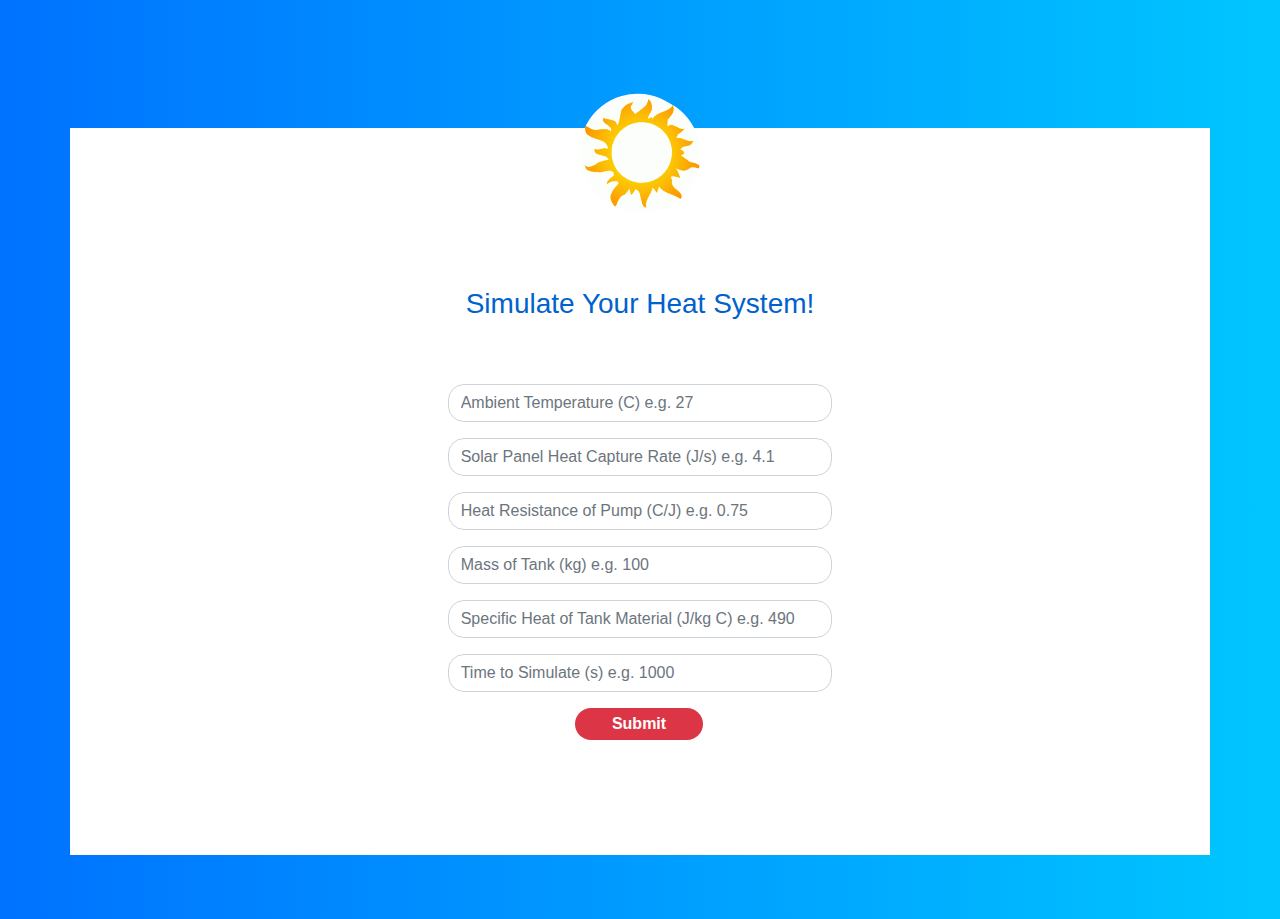
<file: templates/index.html>
<!DOCTYPE html>
<html lang="en">
<link rel="stylesheet" href="/static/styles/home.css">
<link href="//maxcdn.bootstrapcdn.com/bootstrap/4.1.1/css/bootstrap.min.css" rel="stylesheet" id="bootstrap-css">
<script src="//maxcdn.bootstrapcdn.com/bootstrap/4.1.1/js/bootstrap.min.js"></script>
<script src="//cdnjs.cloudflare.com/ajax/libs/jquery/3.2.1/jquery.min.js"></script>
<head>
  <meta charset="UTF-8">
  <meta http-equiv="X-UA-Compatible" content="IE=edge">
  <meta name="viewport" content="width=device-width, initial-scale=1.0">
  <title>Heat Sim</title>
</head>
<div class="container contact-form">
            <div class="contact-image">
                <img src="/static/images/sun.gif" alt="sun_cartoon"/>
            </div>
            <form action="/simulate" method="post">
              <h3>Simulate Your Heat System!</h3>
               <div class="row justify-content-center">
                    <div class="col-md-6">
                        <div class="form-group">
                            <input type="number" name="T" class="form-control" placeholder="Ambient Temperature (C) e.g. 27" step=0.01 min=0.01 />
                        </div>
                        <div class="form-group">
                            <input type="number" name="dT" class="form-control" placeholder="Solar Panel Heat Capture Rate (J/s) e.g. 4.1" step=0.01 min=0.01 />
                        </div>
                        <div class="form-group">
                            <input type="number" name="r" class="form-control" placeholder="Heat Resistance of Pump (C/J) e.g. 0.75" step=0.01 min=0.01 />
                        </div>
                        <div class="form-group">
                          <input type="number" name="m" class="form-control" placeholder="Mass of Tank (kg) e.g. 100" step=0.01 min=0.01 />
                      </div>
                      <div class="form-group">
                          <input type="number" name="cp" class="form-control" placeholder="Specific Heat of Tank Material (J/kg C) e.g. 490" step=0.01 min=0.01 />
                      </div>
                      <div class="form-group">
                          <input type="number" name="time" class="form-control" placeholder="Time to Simulate (s) e.g. 1000" step=1 min=1 />
                      </div>
                        <div class="form-group" style="margin-left:33%">
                            <input type="submit" name="btnSubmit" class="btnContact"/>
                        </div>
                    </div>
                </div>
            </form>
</div>
</file>
<file: static/styles/home.css>
body{
  background: -webkit-linear-gradient(left, #0072ff, #00c6ff);
}
.contact-form{
  background: #fff;
  margin-top: 10%;
  margin-bottom: 5%;
  width: 70%;
}
.contact-form .form-control{
  border-radius:1rem;
}
.contact-image{
  text-align: center;
}
.contact-image img{
  border-radius: 6rem;
  width: 11%;
  margin-top: -3%;
  transform: rotate(29deg);
}
.contact-form form{
  padding: 14%;
}
.contact-form form .row{
  margin-bottom: -7%;
}
.contact-form h3{
  margin-bottom: 8%;
  margin-top: -10%;
  text-align: center;
  color: #0062cc;
}
.contact-form .btnContact {
  width: 50%;
  border: none;
  border-radius: 1rem;
  padding: 1.5%;
  background: #dc3545;
  font-weight: 600;
  color: #fff;
  cursor: pointer;
}
.btnContactSubmit
{
  width: 50%;
  border-radius: 1rem;
  padding: 1.5%;
  color: #fff;
  background-color: #0062cc;
  border: none;
  cursor: pointer;
}
</file>
